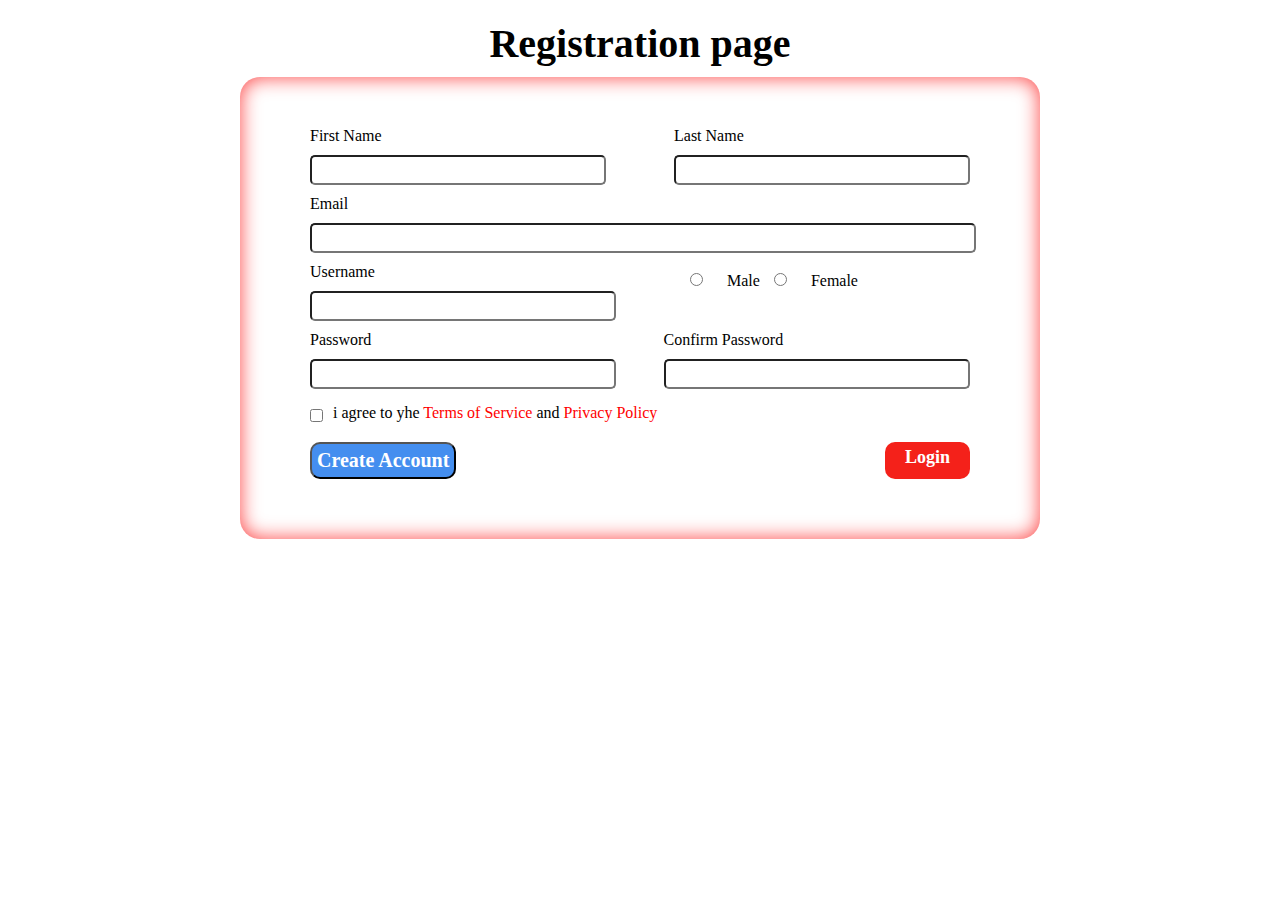
<file: Task 1/index.html>
<!DOCTYPE html>
<html lang="en">
<head>
    <meta charset="UTF-8">
    <meta http-equiv="X-UA-Compatible" content="IE=edge">
    <meta name="viewport" content="width=device-width, initial-scale=1.0">
    <link rel="stylesheet" href="./css/style.css">
    <title>TASK 1</title>
</head>
<body>
   <div class="section">
    <h1>Registration page</h1>
    <form class="registration_Page_Form">
        <div class="name_Sections">
            <div class="name_Section">
                <label for="name">First Name</label>
                <input type="text">
            </div>
            <div class="name_Section">
                <label for="lastname">Last Name</label>
                <input type="text">
            </div>
            <div class="name_Section">
                <label for="email">Email</label>
                <input type="text">
            </div>
        </div>
        <div class="username_Sections">
            <div class="username_Section">
                <label for="username">Username</label>
                <input type="text">
            </div>
            <div class="gender_Section">
                <input type="radio" name="gender">
                <label for="mail">Male</label>
                <input type="radio" name="gender">
                <label for="famel">Female</label>
            </div>
            <div class="password_Sections">
                <div class="password_Section">
                    <label for="password">Password</label>
                    <input type="text">
                </div>
                <div class="confirm_Section">
                    <label for="password">Confirm Password</label>
                    <input type="text">
                </div>
            </div>
            <div class="private_Section">
                    <div class="private_Message_Section">
                        <input type="checkbox" />
                        <p>i agree to yhe <span>Terms of Service</span> and <span>Privacy Policy</span> </p>
                    </div>
                    <div class="btn_Section">
                        <button>Create Account</button>
                        <a href="./login.html">Login</a></
                    </div>
                </div>
        </div>
    </form>
   </div>
</body>
</html>
</file>
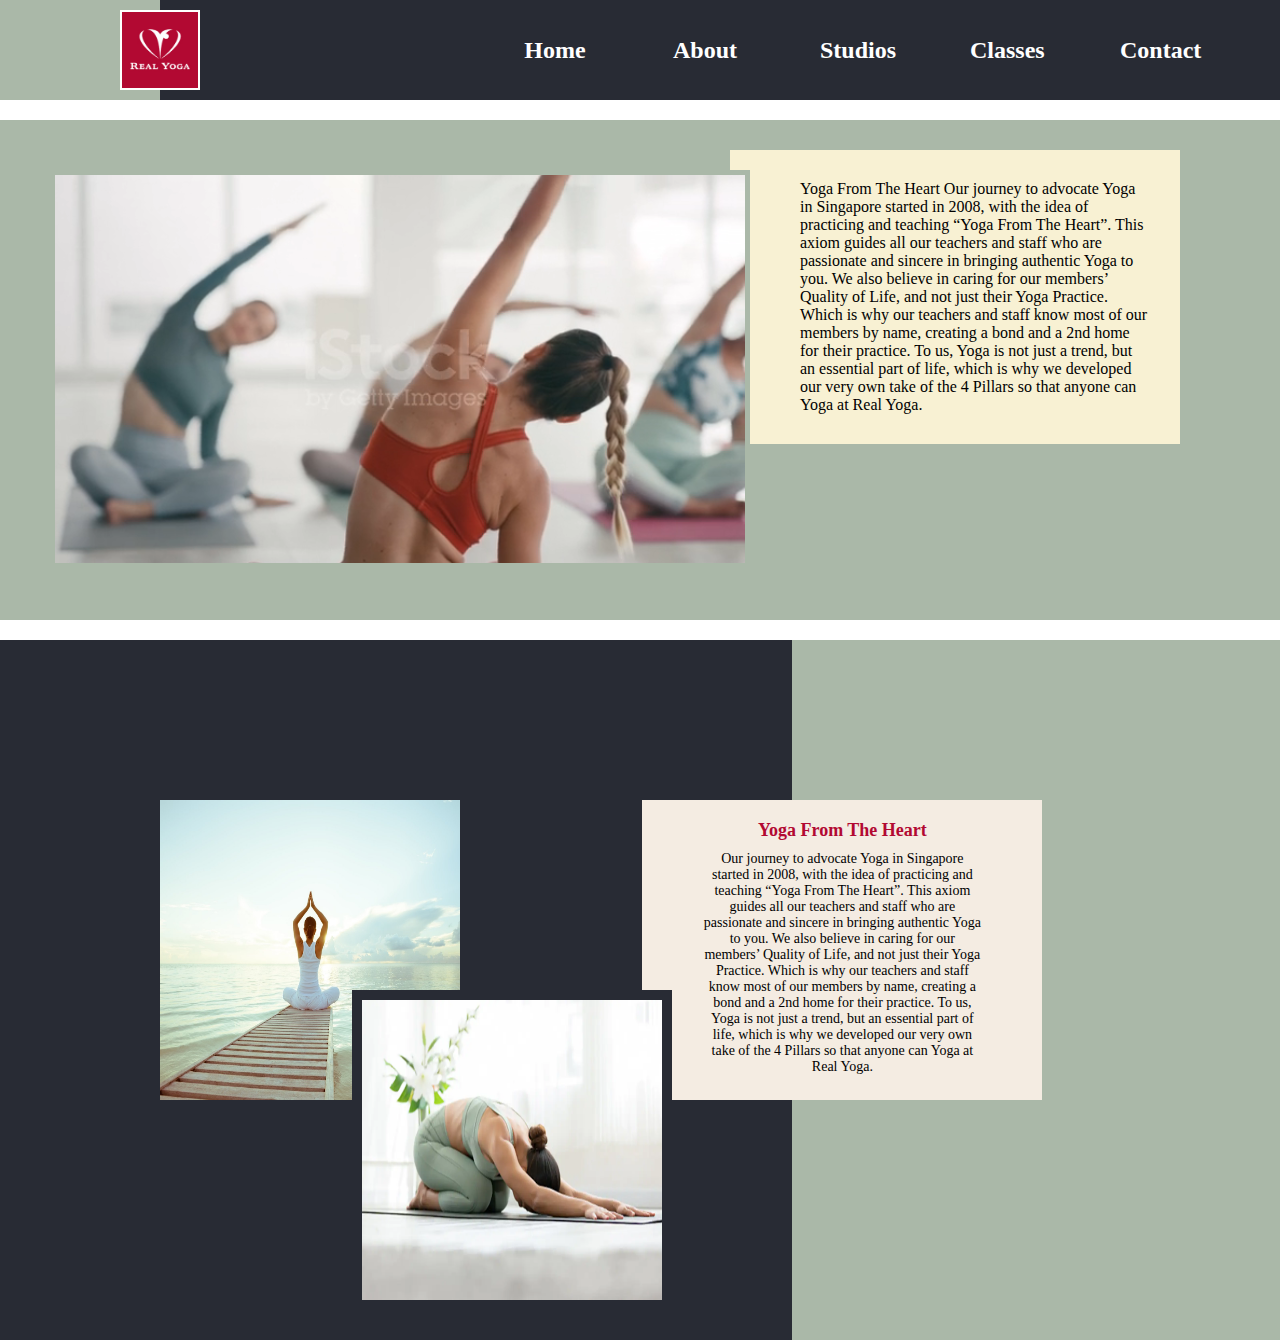
<file: Task 2/index.html>
<!DOCTYPE html>
<html lang="en">

<head>
    <meta charset="UTF-8">
    <meta http-equiv="X-UA-Compatible" content="IE=edge">
    <meta name="viewport" content="width=device-width, initial-scale=1.0">
    <title>Real Yoga</title>
    <link rel="stylesheet" href="./css/style.css">

</head>

<body>
    <header>
        <nav>
            <div class="logo_section">
                <img src="./images/logo.jpg" alt="logo" id="logo">
            </div>
            <div class="navbar_section">
                <ul>
                    <li><a href="">Home</a></li>
                    <li><a href="">About</a></li>
                    <li><a href="">Studios</a></li>
                    <li><a href="">Classes</a></li>
                    <li><a href="">Contact</a></li>
                </ul>
                <img src="./images/hamburger-menu-icon.webp" alt="icon" class="icon">
            </nav>
    </header>
        <main>
            <section class="video_section">
                <div class="video_div">
                    <video autoplay muted loop id="myVideo">
                        <source src="./video/istockphoto-1410441629-640_adpp_is.mp4" type="video/mp4">
                    </video>
                </div>
                <div class="yoga_phrase">
                    <h2>"It's not about being good at something. It's about being good to yourself."</h2>
                </div>
                <section class="info_section">
                    <p> Yoga From The Heart
                        Our journey to advocate Yoga in Singapore started in 2008, with the idea of practicing and
                        teaching “Yoga From The Heart”. This axiom guides all our teachers and staff who are passionate
                        and sincere in bringing authentic Yoga to you. We also believe in caring for our members’
                        Quality of Life, and not just their Yoga Practice. Which is why our teachers and staff know most
                        of our members by name, creating a bond and a 2nd home for their practice.

                        To us, Yoga is not just a trend, but an essential part of life, which is why we developed our
                        very own take of the 4 Pillars so that anyone can Yoga at Real Yoga.</p>
                </section>
            </section>
            <section class="photo_section">
                <div class="images">
                    <img src="./images/Yoga+Studio+Adelaide.jpg" alt="">
                    <img src="./images/yoga_a.webp" alt="">
                </div>
                <aside>
                    <div class="text_content">
                        <h1> Yoga From The Heart</h1>
                        <h3>
                            Our journey to advocate Yoga in Singapore started in 2008, with the idea of practicing and
                            teaching “Yoga From The Heart”. This axiom guides all our teachers and staff who are
                            passionate and sincere in bringing authentic Yoga to you. We also believe in caring for our
                            members’ Quality of Life, and not just their Yoga Practice. Which is why our teachers and
                            staff know most of our members by name, creating a bond and a 2nd home for their practice.

                            To us, Yoga is not just a trend, but an essential part of life, which is why we developed
                            our very own take of the 4 Pillars so that anyone can Yoga at Real Yoga.</h3>
                    </div>
                </aside>
            </section>

        </main>
        </div>


</body>

</html>
</file>
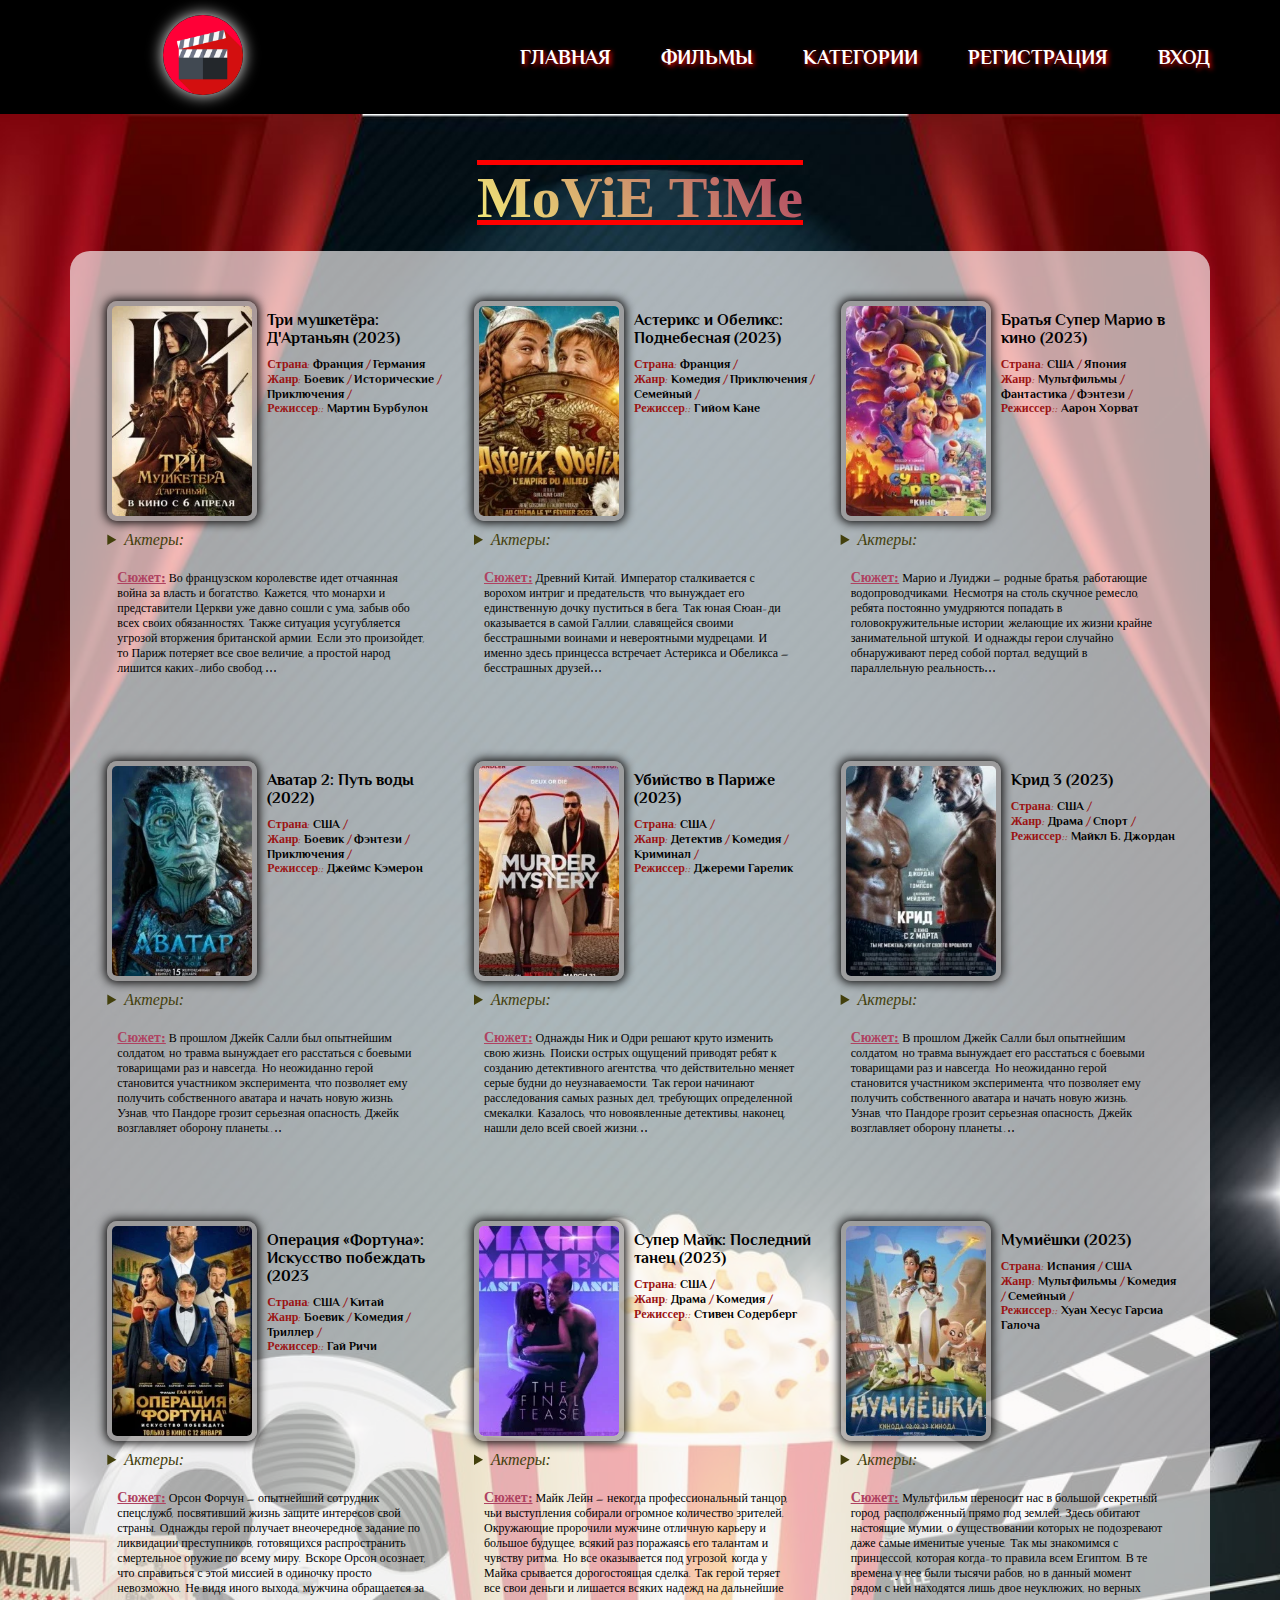
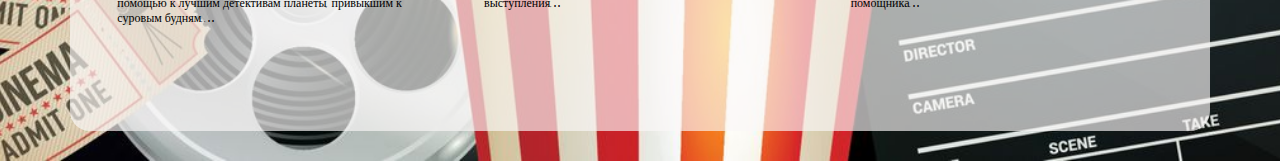
<file: Task 3/index.html>
<!DOCTYPE html>
<html lang="en">

<head>
    <meta charset="UTF-8">
    <meta http-equiv="X-UA-Compatible" content="IE=edge">
    <meta name="viewport" content="width=device-width, initial-scale=1.0">
    <title>MoViE</title>

    <link
        href="https://fonts.googleapis.com/css2?family=Dancing+Script:wght@400;500;600;700&family=Montserrat:wght@300;500;600;700;800&family=Philosopher:ital,wght@0,400;0,700;1,400;1,700&display=swap"
        rel="stylesheet">
    <link
        href="https://fonts.googleapis.com/css2?family=Dancing+Script:wght@400;500;600;700&family=Montserrat:wght@300;500;600;700;800&family=Philosopher:ital,wght@0,400;0,700;1,400;1,700&display=swap"
        rel="stylesheet">
    <link rel="stylesheet" href="./css/Style.css">
</head>

<body>
    <header>
        <nav>
            <div class="logo_section">
                <img src="./images/clapperboard.png" alt="logo" id="logo">
            </div>
            <div class="navbar_section">
                <ul class="nav_link">
                    <li><a href="#">Главная</a></li>
                    <li><a href="#">Фильмы</a></li>
                    <li><a href="#">Категории</a></li>
                    <li><a href="#">Регистрация</a></li>
                    <li><a href="#">Вход</a></li>
                </ul>
            </div>
            <div class="menu_item">
                <h2>меню</h2>
            </div>
        </nav>
    </header>
    <main>
        <div class="movie_time">
            <h1 class="movie_header">MoViE TiMe</h1>
        </div>
        <section>
            <div class="main_container">
                <div class="single_info">
                    <div class="movie_poster">
                        <figure>
                            <img class="movie_img" src="./images/3_M.webp" alt="posret">
                            <figcaption>
                                <h3>Три мушкетёра: Д'Артаньян (2023)</h3>
                                <p>Страна:
                                    <a href="#">Франция</a> /
                                    <a href="#">Германия</a>
                                </p>
                                <p>Жанр:
                                    <a href="#">Боевик</a> /
                                    <a href="#">Исторические</a> /
                                    <a href="#">Приключения</a> /
                                </p>
                                <p>Режиссер::
                                    <a href="#">Мартин Бурбулон</a>
                                </p>
                            </figcaption>
                        </figure>
                    </div>
                    <div class="shortstory">
                        <div class="shortstori_actors">
                            <details>
                                <summary>Актеры:</summary>
                                <p>
                                    <a href="#">Франсуа Сивиль,</a>
                                    <a href="#">Венсан Кассель,</a>
                                    <a href="#">Ромен Дюрис,</a>
                                    <a href="#">Пио Мармай,</a>
                                    <a href="#">Ева Грин,</a>
                                    <a href="#">Луи Гаррель,</a>
                                    <a href="#">Вики Крипс,</a>
                                    <a href="#">Лина Кудри,</a>
                                    <a href="#">Джейкоб Форчун-Ллойд,</a>
                                </p>
                            </details>
                        </div>
                        <div class="shortstory_info">
                            <p><span>Сюжет։</span> Во французском королевстве идет отчаянная война за власть и
                                богатство. Кажется, что монархи и представители Церкви уже давно сошли с ума, забыв обо
                                всех своих обязанностях. Также ситуация усугубляется угрозой вторжения британской армии.
                                Если это произойдет, то Париж потеряет все свое величие, а простой народ лишится
                                каких-либо свобод.․․․</p>
                        </div>
                    </div>
                </div>
                <div class="single_info">
                    <div class="movie_poster">
                        <figure>
                            <img class="movie_img" src="./images/A_O.webp" alt="posret">
                            <figcaption>
                                <h3>Астерикс и Обеликс: Поднебесная (2023)</h3>
                                <p>Страна:
                                    <a href="#">Франция</a> /
                                </p>
                                <p>Жанр:
                                    <a href="#">Комедия </a> /
                                    <a href="#">Приключения</a> /
                                    <a href="#">Семейный</a> /
                                </p>
                                <p>Режиссер::
                                    <a href="#">Гийом Кане</a>
                                </p>
                            </figcaption>
                        </figure>
                    </div>
                    <div class="shortstory">
                        <div class="shortstori_actors">
                            <details>
                                <summary>Актеры:</summary>
                                <p>
                                    <a href="#">Жиль Леллуш,</a>
                                    <a href="#">Венсан Кассель,</a>
                                    <a href="#">Джонатан Коэн,</a>
                                    <a href="#">Марион Котийяр,</a>
                                    <a href="#">Златан Ибрагимович,</a>
                                    <a href="#">Хосе Гарсия,</a>
                                    <a href="#">Рамзи Бедиа,</a>
                                </p>
                            </details>
                        </div>
                        <div class="shortstory_info">
                            <p><span>Сюжет։</span> Древний Китай. Император сталкивается с ворохом интриг и
                                предательств, что вынуждает его единственную дочку пуститься в бега. Так юная Сюан-ди
                                оказывается в самой Галлии, славящейся своими бесстрашными воинами и невероятными
                                мудрецами. И именно здесь принцесса встречает Астерикса и Обеликса – бесстрашных
                                друзей․․․</p>
                        </div>

                    </div>
                </div>
                <div class="single_info">
                    <div class="movie_poster">
                        <figure>
                            <img class="movie_img" src="./images/Mario.webp" alt="posret">
                            <figcaption>
                                <h3>Братья Супер Марио в кино (2023)</h3>
                                <p>Страна:
                                    <a href="#">США</a> /
                                    <a href="#">Япония</a>
                                </p>
                                <p>Жанр:
                                    <a href="#">Мультфильмы</a> /
                                    <a href="#">Фантастика</a> /
                                    <a href="#">Фэнтези</a> /
                                </p>
                                <p>Режиссер::
                                    <a href="#">Аарон Хорват</a>
                                </p>
                            </figcaption>
                        </figure>
                    </div>
                    <div class="shortstory">
                        <div class="shortstori_actors">
                            <details>
                                <summary>Актеры:</summary>
                                <p>
                                    <a href="#">Крис Пратт,</a>
                                    <a href="#">Чарли Дэй,</a>
                                    <a href="#">Аня Тейлор-Джой,</a>
                                    <a href="#">Джек Блэк,</a>
                                    <a href="#">Кигэн-Майкл Ки,</a>
                                    <a href="#">Сет Роген,</a>
                                    <a href="#">Фред Армисен,</a>
                                    <a href="#">Себастьян Манискалко,</a>
                                    <a href="#">Кевин Майкл Ричардсон,</a>
                                </p>
                            </details>
                        </div>
                        <div class="shortstory_info">
                            <p><span>Сюжет։</span> Марио и Луиджи – родные братья, работающие водопроводчиками. Несмотря
                                на столь скучное ремесло, ребята постоянно умудряются попадать в головокружительные
                                истории, желающие их жизни крайне занимательной штукой. И однажды герои случайно
                                обнаруживают перед собой портал, ведущий в параллельную реальность․․․</p>
                        </div>
                    </div>
                </div>
                <div class="single_info">
                    <div class="movie_poster">
                        <figure>
                            <img class="movie_img" class="movie_img" src="./images/Avatar1.webp" alt="posret">
                            <figcaption>
                                <h3>Аватар 2: Путь воды (2022)</h3>
                                <p>Страна:
                                    <a href="#">США</a> /
                                </p>
                                <p>Жанр:
                                    <a href="#">Боевик</a> /
                                    <a href="#">Фэнтези</a> /
                                    <a href="#">Приключения</a> /
                                </p>
                                <p>Режиссер::
                                    <a href="#">Джеймс Кэмерон</a>
                                </p>
                            </figcaption>
                        </figure>
                    </div>
                    <div class="shortstory">
                        <div class="shortstori_actors">
                            <details>
                                <summary>Актеры:</summary>
                                <p>
                                    <a href="#">Сэм Уортингтон,</a>
                                    <a href="#">Зои Салдана,</a>
                                    <a href="#">Сигурни Уивер,</a>
                                    <a href="#">Стивен Лэнг,</a>
                                    <a href="#">Кейт Уинслет,</a>
                                    <a href="#">Клифф Кёртис,</a>
                                    <a href="#">Джоэль Мур,</a>
                                    <a href="#">Си Си Эйч Паундер,</a>
                                    <a href="#">Иди Фалько,</a>
                                </p>
                            </details>
                        </div>
                        <div class="shortstory_info">
                            <p><span>Сюжет։</span> В прошлом Джейк Салли был опытнейшим солдатом, но травма вынуждает
                                его расстаться с боевыми товарищами раз и навсегда. Но неожиданно герой становится
                                участником эксперимента, что позволяет ему получить собственного аватара и начать новую
                                жизнь. Узнав, что Пандоре грозит серьезная опасность, Джейк возглавляет оборону
                                планеты..․․</p>
                        </div>
                    </div>
                </div>
                <div class="single_info">
                    <div class="movie_poster">
                        <figure>
                            <img class="movie_img" class="movie_img" src="./images/M_M.webp" alt="posret">
                            <figcaption>
                                <h3>Убийство в Париже (2023)</h3>
                                <p>Страна:
                                    <a href="#">США</a> /
                                </p>
                                <p>Жанр:
                                    <a href="#">Детектив</a> /
                                    <a href="#">Комедия</a> /
                                    <a href="#">Криминал</a> /
                                </p>
                                <p>Режиссер::
                                    <a href="#">Джереми Гарелик</a>
                                </p>
                            </figcaption>
                        </figure>
                    </div>
                    <div class="shortstory">
                        <div class="shortstori_actors">
                            <details>
                                <summary>Актеры:</summary>
                                <p>
                                    <a href="#">Адам Сэндлер,</a>
                                    <a href="#">Дженнифер Энистон,</a>
                                    <a href="#">Марк Стронг,</a>
                                    <a href="#">Мелани Лоран,</a>
                                    <a href="#">Джоди Тёрнер-Смит,</a>
                                    <a href="#">Джон Кани,</a>
                                    <a href="#">Куху Верма,</a>
                                    <a href="#">Дэни Бун,</a>
                                    <a href="#">Адиль Ахтар,</a>
                                </p>
                            </details>
                        </div>
                        <div class="shortstory_info">
                            <p><span>Сюжет։</span> Однажды Ник и Одри решают круто изменить свою жизнь. Поиски острых
                                ощущений приводят ребят к созданию детективного агентства, что действительно меняет
                                серые будни до неузнаваемости. Так герои начинают расследования самых разных дел,
                                требующих определенной смекалки. Казалось, что новоявленные детективы, наконец, нашли
                                дело всей своей жизни.․․</p>
                        </div>
                    </div>
                </div>
                <div class="single_info">
                    <div class="movie_poster">
                        <figure>
                            <img class="movie_img" src="./images/Krid.webp" alt="posret">
                            <figcaption>
                                <h3>Крид 3 (2023)</h3>
                                <p>Страна:
                                    <a href="#">США</a> /
                                </p>
                                <p>Жанр:
                                    <a href="#">Драма</a> /
                                    <a href="#">Спорт</a> /
                                </p>
                                <p>Режиссер::
                                    <a href="#">Майкл Б. Джордан</a>
                                </p>
                            </figcaption>
                        </figure>
                    </div>
                    <div class="shortstory">
                        <div class="shortstory_info">
                        </div>
                        <div class="shortstori_actors">
                            <details>
                                <summary>Актеры:</summary>
                                <p>
                                    <a href="#">Майкл Б. Джордан,</a>
                                    <a href="#">Тесса Томпсон,</a>
                                    <a href="#">Джонатан Мэйджерс,</a>
                                    <a href="#">Вуд Харрис,</a>
                                    <a href="#">Филисия Рашад,</a>
                                    <a href="#">Mila Davis-Kent,</a>
                                    <a href="#">Jose Benavidezс,</a>
                                    <a href="#">Селенис Лейва,</a>
                                    <a href="#">Флориан Мунтяну,</a>
                                </p>
                            </details>
                        </div>
                        <div class="shortstory_info">
                            <p><span>Сюжет։</span> В прошлом Джейк Салли был опытнейшим солдатом, но травма вынуждает
                                его расстаться с боевыми товарищами раз и навсегда. Но неожиданно герой становится
                                участником эксперимента, что позволяет ему получить собственного аватара и начать новую
                                жизнь. Узнав, что Пандоре грозит серьезная опасность, Джейк возглавляет оборону
                                планеты..․․</p>
                        </div>
                    </div>
                </div>
                <div class="single_info">
                    <div class="movie_poster">
                        <figure>
                            <img class="movie_img" src="./images/O_F.webp" alt="posret">
                            <figcaption>
                                <h3>Операция «Фортуна»: Искусство побеждать (2023</h3>
                                <p>Страна:
                                    <a href="#">США</a> /
                                    <a href="#">Китай</a>
                                </p>
                                <p>Жанр:
                                    <a href="#">Боевик</a> /
                                    <a href="#">Комедия</a> /
                                    <a href="#">Триллер</a> /
                                </p>
                                <p>Режиссер::
                                    <a href="#">Гай Ричи</a>
                                </p>
                            </figcaption>
                        </figure>
                    </div>
                    <div class="shortstory">
                        <div class="shortstory_info">
                        </div>
                        <div class="shortstori_actors">
                            <details>
                                <summary>Актеры:</summary>
                                <p>
                                    <a href="#">Джейсон Стэйтем,</a>
                                    <a href="#">Обри Плаза,</a>
                                    <a href="#">Джош Хартнетт,</a>
                                    <a href="#">Кэри Элвес,</a>
                                    <a href="#">Багзи Мэлоун,</a>
                                    <a href="#">Хью Грант,</a>
                                    <a href="#">Эдди Марсан,</a>
                                    <a href="#">Питер Фердинандо,</a>
                                    <a href="#">Лурдес Фаберес,</a>
                                </p>
                            </details>
                        </div>
                        <div class="shortstory_info">
                            <p><span>Сюжет։</span> Орсон Форчун – опытнейший сотрудник спецслужб, посвятивший жизнь
                                защите интересов свой страны. Однажды герой получает внеочередное задание по ликвидации
                                преступников, готовящихся распространить смертельное оружие по всему миру. Вскоре Орсон
                                осознает, что справиться с этой миссией в одиночку просто невозможно. Не видя иного
                                выхода, мужчина обращается за помощью к лучшим детективам планеты, привыкшим к суровым
                                будням..․․</p>
                        </div>
                    </div>
                </div>
                <div class="single_info">
                    <div class="movie_poster">
                        <figure>
                            <img class="movie_img" src="./images/L_D.webp" alt="posret">
                            <figcaption>
                                <h3>Супер Майк: Последний танец (2023)</h3>
                                <p>Страна:
                                    <a href="#">США</a> /
                                </p>
                                <p>Жанр:
                                    <a href="#">Драма</a> /
                                    <a href="#">Комедия</a> /
                                </p>
                                <p>Режиссер::
                                    <a href="#">Стивен Содерберг</a>
                                </p>
                            </figcaption>
                        </figure>
                    </div>
                    <div class="shortstory">
                        <div class="shortstori_actors">
                            <details>
                                <summary>Актеры:</summary>
                                <p>
                                    <a href="#">Ченнинг Татум</a>
                                    <a href="#">Сальма Хайек</a>
                                    <a href="#">Вики Пеппердин</a>
                                    <a href="#">Алан Кокс</a>
                                    <a href="#">Кейтлин Джерард</a>
                                    <a href="#">Кристофер Бенкомо</a>
                                </p>

                            </details>
                        </div>
                        <div class="shortstory_info">
                            <p><span>Сюжет։</span> Майк Лейн – некогда профессиональный танцор, чьи выступления собирали
                                огромное количество зрителей. Окружающие пророчили мужчине отличную карьеру и большое
                                будущее, всякий раз поражаясь его талантам и чувству ритма. Но все оказывается под
                                угрозой, когда у Майка срывается дорогостоящая сделка. Так герой теряет все свои деньги
                                и лишается всяких надежд на дальнейшие выступления.․․</p>
                        </div>
                    </div>
                </div>
                <div class="single_info">
                    <div class="movie_poster">
                        <figure>
                            <img class="movie_img" src="./images/MUM.webp" alt="posret">
                            <figcaption>
                                <h3>Мумиёшки (2023)</h3>
                                <p>Страна:
                                    <a href="#">Испания</a> /
                                    <a href="#">США</a>
                                </p>
                                <p>Жанр:
                                    <a href="#">Мультфильмы</a> /
                                    <a href="#">Комедия</a> /
                                    <a href="#">Семейный</a> /
                                </p>
                                <p>Режиссер::
                                    <a href="#">Хуан Хесус Гарсиа Галоча</a>
                                </p>
                            </figcaption>
                        </figure>
                    </div>
                    <div class="shortstory">
                        <div class="shortstori_actors">
                            <details>
                                <summary>Актеры:</summary>
                                <p>
                                    <a href="#">Ана Эстер Алборг,</a>
                                    <a href="#">Розер Альдабо Арнау,</a>
                                    <a href="#">Оскар Барберан,</a>
                                    <a href="#">Франческ Бельдай,</a>
                                    <a href="#">Пилар Эстерас Казанова,</a>
                                    <a href="#">Алеикс Эстаделла,</a>
                                    <a href="#">Хосе Луис Медиавилья,</a>
                                    <a href="#">Хоан Карлес Густемс,</a>
                                </p>
                            </details>
                        </div>
                        <div class="shortstory_info">
                            <p><span>Сюжет։</span> Мультфильм переносит нас в большой секретный город, расположенный
                                прямо под землей. Здесь обитают настоящие мумии, о существовании которых не подозревают
                                даже самые именитые ученые. Так мы знакомимся с принцессой, которая когда-то правила
                                всем Египтом. В те времена у нее были тысячи рабов, но в данный момент рядом с ней
                                находятся лишь двое неуклюжих, но верных помощника.․․</p>
                        </div>
                    </div>
                </div>

            </div>
        </section>

    </main>
</body>

</html>
</file>
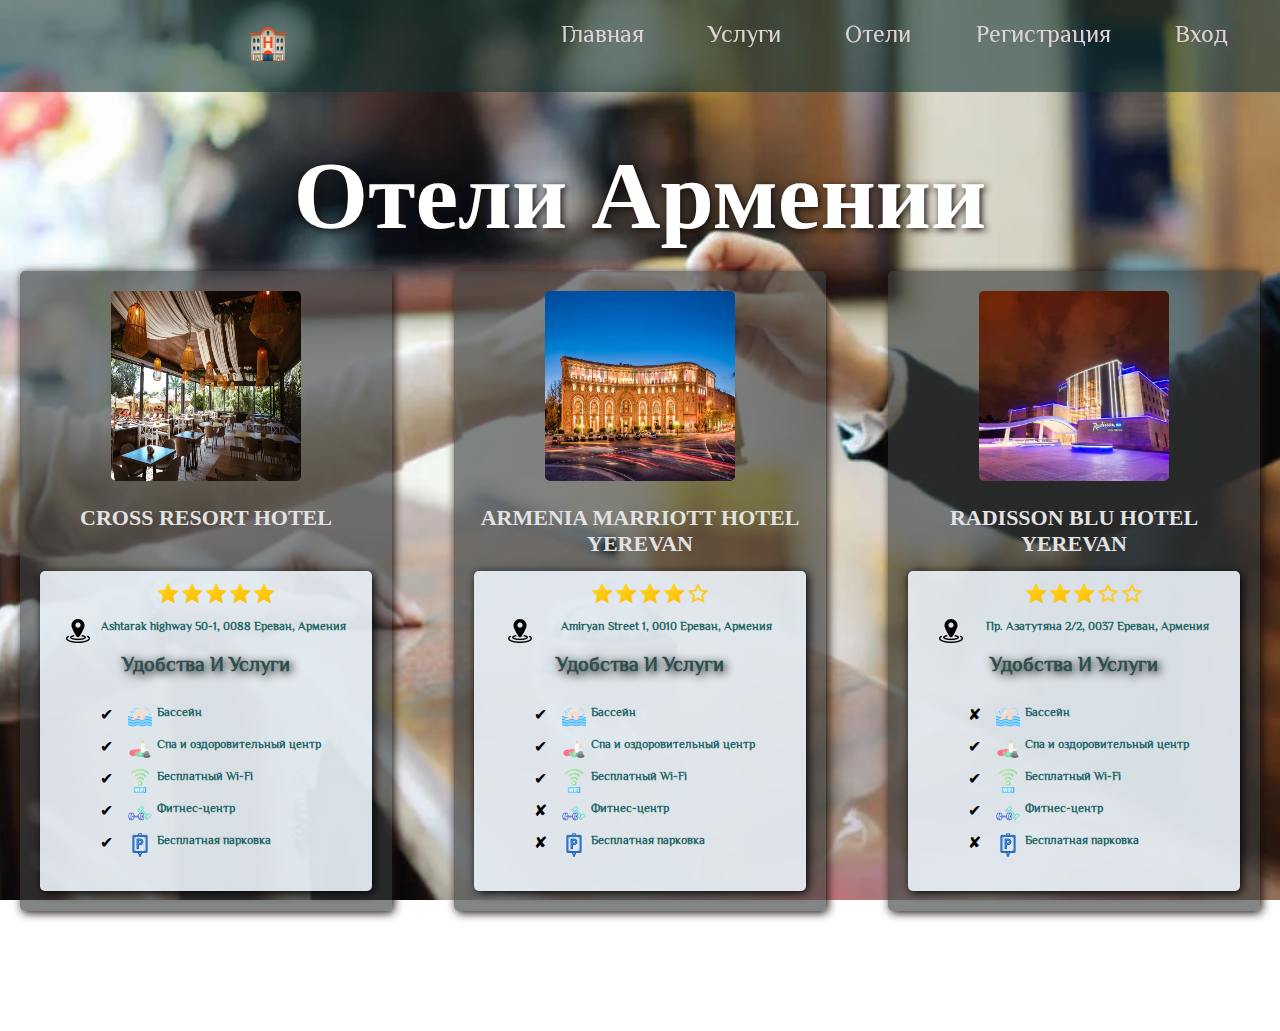
<file: Task 4/index.html>
<!DOCTYPE html>
<html lang="en">

<head>
    <meta charset="UTF-8">
    <meta http-equiv="X-UA-Compatible" content="IE=edge">
    <meta name="viewport" content="width=device-width, initial-scale=1.0">
    <title>Отели Армении</title>
    <link rel="stylesheet" href="./css/style.css">
</head>

<body>
    <header>
        <nav>
            <div class="logo_section">
                <img src="./images/icons8-отель-48.png" alt="logo" id="logotyp">
            </div>
            <div class="navbar_section">
                <ul class="nav_link">
                    <li><a href="#">Главная</a></li>
                    <li><a href="#">Услуги</a></li>
                    <li><a href="#">Отели</a></li>
                    <li><a href="#">Регистрация</a></li>
                    <li><a href="#">Вход</a></li>
                </ul>
            </div>
            <div class="menu_item">
                <h2>меню</h2>
            </div>
        </nav>
    </header>
    <main>
        <section>
            <div class="container">
                <div class="title_of_content">
                    <h1>Отели Армении</h1>
                </div>
                <div class="hotels_container">
                    <div class="hotels_item">
                        <div class="hotel_img">
                            <img src="./images/C_H_!.jpg" alt="hotel">
                            <img src="./images/C_h.jpg" alt="hotel">
                            <h2 class="title">Cross Resort Hotel</h3>
                        </div>
                        <div class="hotel_content">
                            <div class="hotel_info">
                                <ul>
                                    <li>
                                        <img src="./images/star.png" alt="">
                                    </li>
                                    <li>
                                        <img src="./images/star.png" alt="">
                                    </li>
                                    <li>
                                        <img src="./images/star.png" alt="">
                                    </li>
                                    <li>
                                        <img src="./images/star.png" alt="">
                                    </li>
                                    <li>
                                        <img src="./images/star.png" alt="">
                                    </li>

                                </ul>
                            </div>
                            <div class="location">
                                <img src="./images/location.png" alt="location">
                                <p>Ashtarak highway 50-1, 0088 Ереван, Армения</hp>
                            </div>
                            <div class="info">
                                <div class="info_title">
                                    <h3>удобства и услуги</h3>
                                </div>
                                <div class="services">
                                    <ul>
                                        <li>
                                            <img src="./images/humanpictos.png" alt="pool">
                                            <p>Бассейн</p>
                                        </li>
                                        <li>
                                            <img src="./images/spa-and-relax.png" alt="spa">
                                            <p>Спа и оздоровительный центр</p>
                                        </li>
                                        <li>
                                            <img src="./images/free-wifi.png" alt="wifi">
                                            <p>Бесплатный Wi-Fi</p>
                                        </li>
                                        <li>
                                            <img src="./images/icons8-жим-с-гантелями-24.png" alt="pool">
                                            <p>Фитнес-центр</p>
                                        </li>
                                        <li>
                                            <img src="./images/icons8-стоянка-24.png" alt="pool">
                                            <p>Бесплатная парковка</p>
                                    </ul>
                                </div>

                            </div>

                        </div>
                    </div>
                    <div class="hotels_item">
                        <div class="hotel_img">
                            <img src="./images/Mariott.jpg" alt="hotel">
                            <img src="./images/Mariot_1.jpg" alt="hotel">
                            <h2 class="title">Armenia Marriott Hotel Yerevan</h3>
                        </div>
                        <div class="hotel_content">
                            <div class="hotel_info">
                                <ul>
                                    <li>
                                        <img src="./images/star.png" alt="">
                                    </li>
                                    <li>
                                        <img src="./images/star.png" alt="">
                                    </li>
                                    <li>
                                        <img src="./images/star.png" alt="">
                                    </li>
                                    <li>
                                        <img src="./images/star.png" alt="">
                                    </li>
                                    <li>
                                        <img src="./images/star_1.png" alt="">
                                    </li>

                                </ul>
                            </div>
                            <div class="location">
                                <img src="./images/location.png" alt="location">
                                <p> Amiryan Street 1, 0010 Ереван, Армения </hp>
                            </div>
                            <div class="info">
                                <div class="info_title">
                                    <h3>удобства и услуги</h3>
                                </div>
                                <div class="services">
                                    <ul>
                                        <li>
                                            <img src="./images/humanpictos.png" alt="pool">
                                            <p>Бассейн</p>
                                        </li>
                                        <li>
                                            <img src="./images/spa-and-relax.png" alt="spa">
                                            <p>Спа и оздоровительный центр</p>
                                        </li>
                                        <li>
                                            <img src="./images/free-wifi.png" alt="wifi">
                                            <p>Бесплатный Wi-Fi</p>
                                        </li>
                                        <li class="cross">
                                            <img src="./images/icons8-жим-с-гантелями-24.png" alt="pool">
                                            <p>Фитнес-центр</p>
                                        </li>
                                        <li class="cross">
                                            <img src="./images/icons8-стоянка-24.png" alt="pool">
                                            <p>Бесплатная парковка</p>
                                        </li>
                                    </ul>
                                </div>
                                <div class="informatoin_content">
                                    <p></p>
                                </div>
                            </div>

                        </div>
                    </div>
                    <div class="hotels_item">
                        <div class="hotel_img">
                            <img src="./images/R_B.webp" alt="hotel">
                            <img src="./images/R_B_1.jpg" alt="hotel">
                            <h2 class="title">Radisson BLU Hotel Yerevan</h3>
                        </div>
                        <div class="hotel_content">
                            <div class="hotel_info">
                                <ul>
                                    <li>
                                        <img src="./images/star.png" alt="">
                                    </li>
                                    <li>
                                        <img src="./images/star.png" alt="">
                                    </li>
                                    <li>
                                        <img src="./images/star.png" alt="">
                                    </li>
                                    <li>
                                        <img src="./images/star_1.png" alt="">
                                    </li>
                                    <li>
                                        <img src="./images/star_1.png" alt="">
                                    </li>

                                </ul>
                            </div>
                            <div class="location">
                                <img src="./images/location.png" alt="location">
                                <p>Пр. Азатутяна 2/2, 0037 Ереван, Армения </hp>
                            </div>
                            <div class="info">
                                <div class="info_title">
                                    <h3>удобства и услуги</h3>
                                </div>
                                <div class="services">
                                    <ul>
                                        <li class="cross">
                                            <img src="./images/humanpictos.png" alt="pool">
                                            <p>Бассейн</p>
                                        </li>
                                        <li>
                                            <img src="./images/spa-and-relax.png" alt="spa">
                                            <p>Спа и оздоровительный центр</p>
                                        </li>
                                        <li>
                                            <img src="./images/free-wifi.png" alt="wifi">
                                            <p>Бесплатный Wi-Fi</p>
                                        </li>
                                        <li>
                                            <img src="./images/icons8-жим-с-гантелями-24.png" alt="pool">
                                            <p>Фитнес-центр</p>
                                        </li>
                                        <li class="cross">
                                            <img src="./images/icons8-стоянка-24.png" alt="pool">
                                            <p>Бесплатная парковка</p>
                                    </ul>
                                </div>
                                <div class="informatoin_content">
                                    <p></p>
                                </div>
                            </div>

                        </div>
                    </div>
                </div>
            </div>
        </section>
    </main>

</body>

</html>
</file>
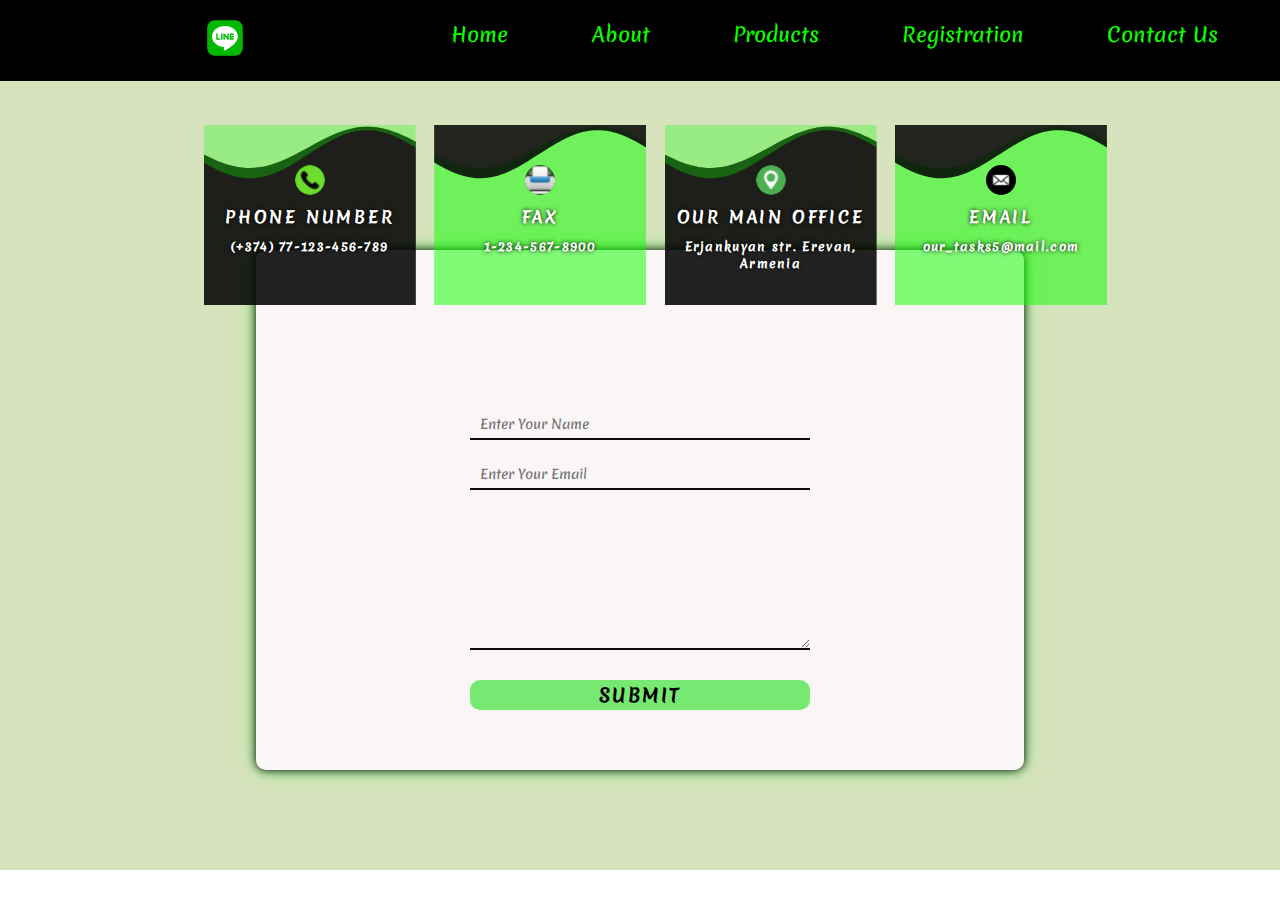
<file: Task 5/index.html>
<!DOCTYPE html>
<html lang="en">

<head>
    <meta charset="UTF-8">
    <meta http-equiv="X-UA-Compatible" content="IE=edge">
    <meta name="viewport" content="width=device-width, initial-scale=1.0">
    <title>Task 5</title>
    <link rel="stylesheet" href="./css/style.css">
</head>

<body>
    <header>
        <nav>
            <div class="logo_section">
                <img src="./images/line-logo-8798.svg" alt="logo" id="logotyp">
            </div>
            <div class="navbar_section">
                <ul class="nav_link">
                    <li><a href="#">Home</a></li>
                    <li><a href="#">About</a></li>
                    <li><a href="#">Products</a></li>
                    <li><a href="#">Registration</a></li>
                    <li><a href="#">Contact Us</a></li>
                </ul>
            </div>
            <div class="menu_item">
                <h2>меню</h2>
            </div>
        </nav>
    </header>
    <main>
        <section>
            <div class="container">
                <div class="contact_us">
                    <form action="">
                        <div class="contact_items">
                            <input type="text" id="name" name="name" placeholder="Enter Your Name" required>
                            <input type="email" id="email" name="email" placeholder="Enter Your Email" recured>
                            <textarea name="text" id="content_text" cols="30" rows="10"></textarea>
                            <input type="submit" id="submit" value="SUBMIT">
                        </div>
                    </form>
                </div>
                <div class="container_data">
                    <div class="phone_data"></div>
                    <div class="fax_data"></div>
                    <div class="location_data"></div>
                    <div class="email_data"></div>
                </div>
                <div class="container_data waves">
                    <div class="phone_data"></div>
                    <div class="fax_data"></div>
                    <div class="location_data"></div>
                    <div class="email_data"></div>
                </div>
                <div class="container_data detals">
                    <div class="phone_data">
                        <img src="./images/free-icon-phone-call-5585856.png" alt="">
                        <h4>PHONE NUMBER</h4>
                        <h4></h4>
                        <h6>(+374) 77-123-456-789</h6>
                    </div>
                    <div class="fax_data">
                        <img src="./images/hardware.png" alt="">
                        <h4>FAX</h4>
                        <h4></h4>
                        <h6>1-234-567-8900</h6>
                    </div>
                    <div class="location_data">
                        <img src="./images/location.png" alt="">
                        <h4>OUR MAIN OFFICE</h4>
                        <h4></h4>
                        <h6>Erjankuyan str. Erevan, Armenia</h6>
                    </div>
                    <div class="email_data">
                        <img src="./images/mail-5712.png" alt="">
                        <h4>EMAIL</h4>
                        <h4></h4>
                        <h6>our_tasks5@mail.com</h6>
                    </div>
                </div>
            </div>
            </div>
        </section>
    </main>
</body>

</html>
</file>
<file: Task 1/css/style.css>
* {
    margin: 0px;
    padding: 0px;
    box-sizing: border-box;
    font-family: 'Lobster Two', cursive;
}

h1 {

    font-size: 60px;
    letter-spacing: 4px;
}

a {
    color: #b7a347;
    font-size: 18px;
    font-weight: 700;
    cursor: pointer;
}

p{
    margin-top: 5px;
}

span{
    color: red;
    cursor: pointer;
}
.login_Page_Form {
    width: 500px;
    margin: 40px auto;

}

form{
    padding: 50px;
    display: flex;
    flex-direction: column;
    box-shadow: 0px 0 20px 0 rgb(252, 64, 64) inset;
    border-radius: 20px;

}

input {
    outline: none;
    padding: 10px 40px;
    margin: 10px;
    font-size: 16px;
    font-weight: 600;
    letter-spacing: 2px;
    border-radius: 10px;

}

button {
    margin: 10px;
    padding: 5px;
    cursor: pointer;
    border-radius: 10px;
    color: white;
    font-size: 20px;
    font-weight: 700;
    color: rgb(254, 254, 254);
    background-color: #59B747;
    transition: .3s;
}

button:hover {
    color: #59B747;
    background-color: white;
    box-shadow: 0px 0 10px 0 #59B747 inset;
}

label{
    margin-left: 10px;
}
.container {
    max-width: 1300px;
    height: 100vh;
    margin: 0 auto;
    background-image: url(/image/a.jpg);
    background-size: cover;
    display: flex;
    justify-content: space-between;
    align-items: center;
}

.avatar {
    border-radius: 15%;
    width: 280px;
    height: 280px;
    box-shadow: 0px 5px 30px 0 rgb(238, 146, 146);
}

.img_container {
    width: 40%;
    padding: 10px;
    display: flex;
    justify-content: space-around;

}

.login_container {
    width: 56%;
    text-align: center;
}

.mail_field {
    background-image: url(/image/icons8-mail-24.png);
    background-position: 5px;
    background-repeat: no-repeat;
}

.password_field {
    background-image: url(/image/icons8-password-24.png);
    background-position: 5px;
    background-repeat: no-repeat;
}


/* registretion page styles */



.section{
    text-align: center;
    width: 100%;
    padding: 20px;
    margin:  auto;
    padding: 10px;
}
.section h1{
    display: inline-block;
    margin: 10px 0;
    letter-spacing: 0;
    font-size: 40px;
}

.registration_Page_Form {
    text-align: start;
    max-width: 800px;
    margin: auto;
}

.registration_Page_Form input{
    outline: none;
    padding: 5px 20px;
    margin: 10px;
    font-size: 14px;
    font-weight: 600;
    letter-spacing: 2px;
    border-radius: 5px;
}
.name_Sections{
    display: flex;
    justify-content: space-between;
    flex-wrap: wrap;
}
.name_Section{
    padding: 0 10px;
    width: 48%;
    display: flex;
    flex-direction: column;
}
.name_Sections :nth-child(3){
    display: flex;
    justify-content: space-between;
    width: 100%;
}
.name_Sections :nth-child(3) input{
    width: 98%;
}
.username_Sections{
    padding: 0 10px;
    display: flex;
    justify-content: space-between;
    flex-wrap: wrap;
}
.username_Section{
    width: 48%;
    display: flex;
    flex-direction: column;
}
.password_Sections{
    width: 700px;
    display: flex;
    justify-content: space-between;
}
.password_Section, .confirm_Section{
    width: 48%;
    display: flex;
    flex-direction: column;
}
.gender_Section{
    width: 300px;
}
.private_Section{
    width: 100%;
}
.private_Message_Section{
    display: flex;
}
.btn_Section{
    display: flex;
    justify-content: space-between;
}
.btn_Section :nth-child(1){
    cursor: pointer;
    color: white;
    background-color: rgb(68, 142, 239);
    transition: .5s;
}
.btn_Section :nth-child(1):hover{
    cursor: pointer;
    color: rgb(68, 142, 239);
    background-color: white;
    box-shadow: 0px 0 10px 0 rgb(68, 142, 239) inset;
}
.btn_Section :nth-child(2){
    padding: 5px 20px;
    margin: 10px;
    border-radius: 10px;
    cursor: pointer;
    color: white;
    background-color: rgb(244, 33, 26);
    transition: .5s;
}
.btn_Section :nth-child(2):hover{
    cursor: pointer;
    color: rgb(244, 33, 26);
    background-color: white;
    box-shadow: 0px 0 20px 0 rgb(244, 33, 26) inset;
}
.btn_Section :nth-child(2) {
    text-decoration: none;
}

/* Media queries */

@media screen and (max-width: 1024px) {
    .login_Page_Form {
        width: 400px;
    }

    .avatar {
        width: 220px;
        height: 220px;
    }
    .section{
        width: 650px;
    }
    .registration_Page_Form{
        width: 600px;
    }
    
}

@media screen and (max-width: 769px) {
    .container {
        height: 100%;
        padding: 20px 0;
        display: flex;
        justify-content: space-around;
        flex-direction: column;
        align-items: center;
        text-align: center;

    }

    .login_container {
        width: 80%;
    }

    .login_Page_Form {
        width: 300px;

    }

    .avatar {
        width: 180px;
        height: 180px;
    }

    h1 {
        font-size: 36px;
    }
    p{
        font-size: 14px;
    }
    .section{
        width: 420px;
    }
    .registration_Page_Form{
        width: 400px;
    }
    .name_Sections{
        flex-direction: column;
    }
    .name_Section{
        width: 320px;
    }
    .name_Section:nth-child(3) input{
        width: 280px;
    }
    .username_Section{
        width: 100%;
    }
    .username_Section input{
        width: 280px;
    }
    .password_Sections{
        flex-direction: column;
    }
    .password_Sections input{
        width: 280px;
    }
    
}


@media screen and (min-width: 320px) and (max-width: 480px) {

    .container {
        height: 100%;
        display: flex;
        flex-direction: column;
        align-items: center;
        text-align: center;

    }

    .login_Page_Form {
        width: 300px;
        margin: 20px auto;
        text-align: center;

    }

    .avatar {
        width: 100px;
        height: 100px;
    }

    .login_container {
        padding: 10px;
        margin-top: 10px;
        width: 100%;
    }

    h1 {
        font-size: 24px;
    }
    p{
        font-size: 10px;
    }

    input {
        outline: none;
        padding: 10px 40px;
        margin: 10px;
        font-size: 12px;
        font-weight: 600;
        letter-spacing: 2px;
        border-radius: 10px;
    }
    .section{
        width: 380px;
    }
    .section h1{
        font-size: 26px;
    }
    .registration_Page_Form{
        width: 360px;
    }
    .name_Sections{
        flex-direction: column;
    }
    .name_Section{
        width: 280px;
    }
    .name_Section input{
        font-size: 12px;
    }
    .name_Section:nth-child(3) input{
        font-size: 12px;
        width: 240px;
    }
    .username_Section input{
        font-size: 12px;
        width: 240px;
    }
    .password_Sections{
        flex-direction: column;
    }
    .password_Sections input{
        font-size: 12px;
        width: 240px;
    }
    .private_Message_Section p{
        font-size: 12px;
    }
    .btn_Section button, a{
        font-size: 12px;
        padding: 0 10px;
    }
}
</file>
<file: Task 2/css/style.css>
* {
    margin: 0;
    padding: 0;
    box-sizing: border-box;
}

header {
    max-width: 1300px;
}

nav {
    margin: 0 auto;
    padding-right: 50px;
    width: 100%;
    display: flex;
    justify-content: space-between;
    background-color: #282B34FF;

}



video {
    width: 100%;
}

img {
    width: 320px;
    height: 320px;
    border: 10px solid #282B34FF;
}

h1 {
    color: #B20932FF;
    font-size: 18px;
    margin: 10px;
}

h3 {
    font-size: 14px;
    font-weight: 100;
}

aside {
    width: 40%;
    position: relative;
    background-color: #AAB8A8FF;
}

.video_div {
    width: 700px;
    height: 400px;
    z-index: 11111;
    margin-right: 300px;
    border: 5px solid rgb(170, 184, 168);

}

#logo {
    position: absolute;
    top: 10px;
    left: 120px;
    width: 80px;
    height: 80px;
    border: 2px solid white;
}

.logo_section {
    width: 160px;
    height: 100px;
    background-color: #AAB8A8FF;
}

.navbar_section {
    display: flex;
    align-items: center;
    padding: 0 auto;
    width: 750px;
}

.navbar_section ul {
    list-style: none;
    display: flex;
    justify-content: space-around;

}

.navbar_section ul li {
    text-align: center;
    margin: 0 25px;
    width: 100px;
    padding: 5px;
    font-size: 24px;
    font-weight: 600;
    transition: .4s;
}

.navbar_section ul>li>a {
    padding: 10px;
    cursor: pointer;
    color: white;
    text-decoration: none;
}

.navbar_section ul li:hover {
    transform: scale(1.2);
}

.video_section {
    margin: 20px auto;
    padding: 50px;
    background-color: #AAB8A8FF;
    width: 100%;
    position: relative;
    cursor: pointer;
    display: flex;
    justify-content: start;
}

.yoga_phrase {
    width: 690px;
    height: 200px;
    padding: 40px 60px;
    text-shadow: rgb(249, 249, 249) 5px 5px 10px;
    background-color: rgba(0, 0, 0, 0.434);
    text-align: center;
    position: absolute;
    transition: .5s;
    top: 230px;
    left: 55px;
    opacity: 0;
    z-index: 1111111111;
}

.yoga_phrase:hover {
    opacity: 1;
}

.info_section {
    width: 450px;
    padding: 30px;
    background-color: rgb(248, 241, 211);
    position: absolute;
    padding-left: 70px;
    right: 100px;
    top: 30px;
}

.photo_section {
    width: 100%;
    height: 700px;
    padding: 0;
    display: flex;
    justify-content: center;

}

.images {
    width: 65%;
    display: flex;
    align-items: center;
    background-color: #282B34FF;
    position: relative;
}

.images :nth-child(1) {
    position: absolute;
    top: 150px;
    left: 150px;
}

.images :nth-child(2) {
    position: absolute;
    top: 350px;
    right: 120px;
    z-index: 1;
}



.text_content {
    width: 400px;
    height: 300px;
    position: absolute;
    background-color: rgb(244, 236, 226);
    text-align: center;
    padding: 10px 60px;
    top: 160px;
    left: -150px;
}



.icon {
    width: 70px;
    height: 70px;
    padding: 10px;
    position: absolute;
    right: 30px;
    background-color: #AAB8A8FF;
    display: none;
}



@media screen and (max-width: 1024px) {
    .video_div {
        width: 560px;
        top: 180px;
    }

    .info_section {
        width: 400px;
        padding-left: 70px;
        right: 40px;
        top: 30px;
    }

    .yoga_phrase {
        height: 150px;
        width: 550px;
    }

    .images {
        width: 70%;
    }

    aside {
        width: 30%;
    }
}

@media screen and (max-width: 820px) {
    .navbar_section {
        width: 70%;
    }

    .navbar_section ul li {
        width: 50px;
        font-size: 18px;
    }

    .video_div {
        width: 450px;
        height: 240px;
    }

    .info_section {
        width: 370px;
        padding-left: 70px;
        right: 40px;
        top: 10px;
        font-size: 14px;
    }

    .yoga_phrase {
        height: 80px;
        width: 410px;
        top: 200px;
        padding: 5px;
        font-size: 12px;
    }

    .images {
        width: 70%;
    }

    aside {
        width: 30%;
    }

    .text_content {
        width: 300px;
        height: 350px;
        padding: 10px 30px;
        font-size: 10px;
        top: 60px;
    }

    .images :nth-child(1) {
        top: 100px;
        left: 50px;
    }

    .images :nth-child(2) {
        position: absolute;
        top: 350px;
        right: 120px;
        z-index: 1;
    }

}

@media screen and (max-width: 769px) {
    .navbar_section {
        width: 70%;
    }

    .navbar_section ul li {
        width: 50px;
        font-size: 18px;
    }

    .video_div {
        width: 450px;
        height: 210px;
    }

    .info_section {
        width: 380px;
        padding-left: 80px;
        right: 30px;
        top: 10px;
        font-size: 14px;
    }

    .yoga_phrase {
        height: 60px;
        width: 360px;
        top: 180px;
        padding: 5px;
        font-size: 12px;
    }

}

@media screen and (min-width: 320px) and (max-width: 480px) {
    .photo_section {
        height: 500px;
    }

    .navbar_section {
        width: 70%;
    }

    .navbar_section ul {
        display: none;
    }

    .video_div {
        width: 100%;
        height: 100%;
    }

    .video_section {
        margin: 10 auto;
        height: 500px;
        padding: 20px;
        cursor: pointer;
        display: flex;
        position: relative;
        flex-direction: column;
    }

    .info_section {
        margin-left: 30px;
        width: 100%;
        padding: 20px;
        position: relative;
        font-size: 14px;
    }

    .yoga_phrase {
        height: 60px;
        width: 360px;
        top: 180px;
        padding: 5px;
        font-size: 12px;
    }

    .images {
        width: 50%;
        height: 500px;
        position: relative;
        display: flex;
        flex-direction: column;
        justify-content: center;
    }

    .images :nth-child(1) {
        position: static;
        width: 200px;
        height: 200px;
    }

    .images :nth-child(2) {
        position: static;
        width: 200px;
        height: 200px;
        top: 0;
    }

    .text_content {
        padding: 10px;
        width: 180px;
        height: 240px;
        top: 120px;
        left: -50px;
        z-index: 9999;
        border: 10px solid #AAB8A8FF;
    }

    h1 {
        font-size: 12px;
    }

    h3 {
        font-size: 8px;
    }

    .icon {
        display: block;
    }

}
</file>
<file: Task 3/css/Style.css>
* {
    margin: 0;
    padding: 0;
    box-sizing: border-box;
}

a {
    font-family: 'Courier New', Courier, monospace;
    text-decoration: none;
    color: black;
    cursor: pointer;
    font-family: 'Philosopher', sans-serif;

}

p {
    font-family: 'Dancing Script', cursive;
    color: rgb(155, 20, 20);
    font-weight: 700;
    font-size: 12px;

}

h3 {
    font-family: 'Philosopher', sans-serif;
    font-size: 16px;
    margin: 10px 0;
}

header {
    width: 100%;
}

nav {
    margin: 0 auto;
    display: flex;
    justify-content: space-between;
    background-color: black;
    padding: 15px;
    vertical-align: text-top;

}

span {
    text-decoration: underline;
    font-size: 14px;
    font-weight: 700;
    color: #af4261;
}

h2 {
    text-transform: uppercase;
}

main {
    width: 100%;
    padding: 30px;
    background-image: url(../images/bg_1.jpg);
    background-repeat: no-repeat;
    background-position: center;
    background-size: cover;
}

summary {
    margin: 10px;
    font-style: italic;
    color: #43400c
}

figure {
    display: flex;
    margin-left: 10px;
}

.nav_link>li>a {
    color: white;
    text-shadow: 2px 2px 5px rgb(249, 7, 7);
}

#logo {
    width: 80px;
    height: 80px;
    border-radius: 50%;
    box-shadow: 0 0 16px 0 white;
}

.logo_section {
    width: 30%;
    text-align: center;
}

.navbar_section {
    padding: 0 30px;
    width: 70%;
    margin: auto;
    align-items: center;
}

.navbar_section ul {
    display: flex;
    justify-content: end;
}

.navbar_section ul li {
    margin: 0 20px;
    padding: 5px;
    font-size: 20px;
    font-weight: 700;
    text-transform: uppercase;
    position: relative;
}

.navbar_section ul li::before {
    content: "";
    width: 100%;
    position: absolute;
    background-color: red;
    height: 2px;
    transition: .4s;
    left: -2px;
    top: -2px;
    opacity: 0;
    transform: rotateY(-90deg);
}

.navbar_section ul li:hover::before {
    opacity: 1;
    transform: rotateY(0deg);
}

.movie_time {
    text-decoration: underline overline 5px solid red;
    padding: 2px 10px;

}


.movie_time {
    padding: 20px;
    text-align: center;
}

.movie_header {
    display: inline;
    font-size: 58px;
    background-image: linear-gradient(45deg, #f3ec78, #af4261);
    -webkit-text-fill-color: transparent;
    -webkit-background-clip: text;

}

.main_container {
    max-width: 1140px;
    padding: 50px 20px;
    display: flex;
    justify-content: space-around;
    flex-wrap: wrap;
    margin: auto;
    border-radius: 20px;
    background-color: rgba(250, 247, 247, 0.657);
}

.single_info {
    width: 32%;
    height: 460px;

}

.movie_img {
    width: 160px;
    height: 220px;
    margin-right: 10px;
    border: 5px solid rgba(151, 148, 148, 0.697);
    box-shadow: 0 0 10px 2px rgb(16, 15, 15);
    border-radius: 10px;

}

.shortstory_info {
    margin: 10px 20px;
}

.shortstory_info p {
    color: black;
    font-weight: 300;
}

.menu_item {
    text-align: center;
    color: white;
    text-shadow: 2px 2px 5px rgb(249, 7, 7);
    display: none;
    margin: auto 50px;
    cursor: pointer;
}


/* " Media Query" */

@media screen and (max-width: 1024px) {
    .single_info {
        width: 48%;
    }

    .navbar_section ul li {
        margin: 0 10px;
        font-size: 16px;
    }
}

@media screen and (max-width: 820px) {
    .single_info {
        width: 48%;
    }

    .menu_item {
        display: block;
    }

    .navbar_section ul {
        display: none;
    }

}

@media screen and (max-width: 769px) {
    figure {
        flex-direction: column;
    }

    .single_info {
        height: auto;
    }
}

@media screen and (min-width: 320px) and (max-width: 480px) {
    .single_info {
        width: 48%;
    }

    .main_container {
        flex-direction: column;
        text-align: center;
    }

    .single_info {
        width: 80%;
        margin: 0 auto;

    }

    .movie_img {
        margin: 0 auto;
    }

    .movie_header {
        font-size: 24px;
    }

}
</file>
<file: Task 4/css/style.css>
@font-face {
    font-family: "Philosopher";
    src: url("../assets/Philosopher-Regular.ttf");
}


* {
    margin: 0;
    padding: 0;
    box-sizing: border-box;
}

a {
    text-decoration: none;
    color: rgb(225, 211, 211);
    cursor: pointer;
    font-family: 'Philosopher', sans-serif;
}

a:hover {
    border-radius: 2px;
    color: #0a0301;
    text-shadow: 6px 6px 10px #ffffff;
    font-weight: 700;
}

p {
    font-family: "Philosopher";
    color: rgba(10, 87, 86, 0.874);
    font-weight: 700;
    font-size: 12px;

}

h3 {
    font-family: 'Philosopher', sans-serif;
    font-size: 16px;
    margin: 10px 0;
}

header {
    width: 100%;
}

nav {
    width: 100%;
    margin: 0 auto;
    display: flex;
    justify-content: space-between;
    background-color: rgba(19, 51, 48, 0.581);
    padding: 20px;
    vertical-align: text-top;
    position: fixed;
    z-index: 11111;
}

h2 {
    margin-top: 20px;
    text-transform: uppercase;
    font-size: 22px;
    color: rgb(226, 226, 226);
}

ul {
    list-style: none;
}

main {
    background-image: url(../images/bg.webp);
    background-repeat: no-repeat;
    background-position: center;
    background-size: cover;
    background-attachment: fixed;
    position: absolute;
    width: 100%;
    padding: 100px 0;
}

section {
    margin: 20px;
}

.nav_link {
    display: flex;
    justify-content: space-around;
}

.logo_section {
    width: 40%;
    text-align: center;
}

.navbar_section {
    width: 59%;
    font-size: 24px;

}

.menu_item {
    display: none;
}

.hotel_img img {
    height: 190px;
    width: 190px;
    border-radius: 5px;
}

.hotel_img {
    height: 270px;
    position: relative;
}

.hotel_img :nth-child(1) {
    transform: rotateY(0);
    /* left: 23%; */
}

.hotel_img :nth-child(2) {
    position: absolute;
    transform: rotateY(90deg);
    left: 70px;
}

.hotel_img:hover :nth-child(1) {
    transform: rotateY(90deg);
    z-index: 1111;
}

.hotel_img:hover :nth-child(2) {
    transform: rotateY(0);
}



main {
    background-image: url(../images/bg.webp);
    background-repeat: no-repeat;
    background-position: center;
    background-size: cover;
    background-attachment: fixed;
    position: absolute;
    width: 100%;
    padding: 100px 0;
}

section {
    margin: 20px;
}


.container {
    margin: 20px 0;
    text-align: center;
}

.title_of_content {
    padding: 20px;
    font-size: 48px;
    color: #FFFFFF;
    background: transparent;
    text-shadow: 2px 2px 7px #1a100d;
}

.hotels_container {
    display: flex;
    justify-content: space-between;
}

.hotels_item {
    border-radius: 5px;
    padding: 20px;
    background-color: rgba(59, 61, 62, 0.631);
    box-shadow: 2px 2px 10px #1a100d;
    width: 30%;
}

.hotel_content {
    margin-top: 10px;
    border-radius: 5px;
    background-color: #6d9ae3;
    background-color: rgba(240, 248, 255, 0.88);
    box-shadow: 2px 2px 10px #030303;
    height: 320px;

}

.hotel_info ul {
    padding: 10px 0;
    width: 100px;
    margin: 0 auto;
    text-align: end;
    display: flex;
}

.services ul {
    margin: 30px;

}

.services ul li {
    display: flex;
    margin: 8px 0 8px 30px;
}

.services ul li img {
    width: 24px;
    margin-right: 5px;
}

.location {
    text-align: center;
    padding: 0 20px;
    display: flex;
    justify-content: space-around;
}

.location img {
    transition: .8s;
}

.location img:hover {
    transform: rotateY(360deg);
}

.info_title h3 {
    text-transform: capitalize;
    color: darkslategrey;
    font-size: 20px;
    text-shadow: 2px 2px 10px #030303;
}

.services ul li::before {
    content: "✔";
    margin-right: 15px;

}

.services ul li.cross::before {
    content: "✘";
    margin-right: 15px;

}

/* " Media Query" */


@media screen and (max-width: 1024px) {

    .navbar_section ul li {
        margin: 0 10px;
        font-size: 16px;
    }

    .hotel_img :nth-child(2) {
        position: absolute;
        transform: rotateY(90deg);
        left: 35px;
    }

    .services ul li {
        margin: 0;
        width: 210px;
    }

    .services ul li::before {
        margin-right: 5px;
    }

    .services ul li p {
        font-size: 10px;
    }

    h2 {
        font-size: 20px;
    }
}

@media screen and (max-width: 820px) {
    .hotels_container {
        flex-wrap: wrap;
    }

    .hotels_item {
        width: 49%;
        margin-top: 20px;
    }


    .menu_item {
        display: block;
    }

    .navbar_section ul {
        display: none;
    }

    .hotel_img :nth-child(2) {
        position: absolute;
        transform: rotateY(90deg);
        left: 70px;
    }

    .services ul li p {
        font-size: 12px;
    }

}

@media screen and (max-width: 769px) {
    .hotel_img :nth-child(2) {
        position: absolute;
        transform: rotateY(90deg);
        left: 0px;
    }
}

@media screen and (min-width: 320px) and (max-width: 480px) {
    .single_info {
        width: 48%;
    }

    .hotels_item {
        width: 80%;
        margin-top: 20px;
    }

    .hotels_container {
        justify-content: center;
    }

    h1 {
        font-size: 34px;
    }

    .hotel_img :nth-child(2) {
        position: absolute;
        transform: rotateY(90deg);
        left: 30px;
    }

    .services ul li p {
        font-size: 10px;
    }

}
</file>
<file: Task 5/css/style.css>
@font-face {
    font-family: "Merienda";
    src: url("../assets/fonts/static/Merienda-Medium.ttf");
}
* {
    margin: 0;
    padding: 0;
    box-sizing: border-box;
    font-family: "Merienda";
}

a {
    padding: 2px 10px;
    text-decoration: none;
    color: rgb(225, 211, 211);
    cursor: pointer;
    color: rgb(13, 255, 0);
}

a:hover {
    border-radius: 10px;
    /* color: #0a0301; */
    color: #000;
    background: rgb(138, 223, 133);
    box-shadow: 3px 3px 10px #ffffff, 6px 6px 10px rgb(13, 255, 0);
    font-weight: 700;
    font-family: "Merienda";

}

ul {
    list-style: none;
}


header {
    width: 100%;
}


nav {
    width: 100%;
    margin: 0 auto;
    display: flex;
    justify-content: space-between;
    background: #000;
    padding: 20px;
    vertical-align: text-top;
    position: fixed;
    z-index: 11111;
}


main {
    width: 100%;
    background-color: rgba(186, 207, 142, 0.581);
    text-align: center;
    padding: 100px 0;
}

.nav_link {
    display: flex;
    justify-content: space-around;
}

section {
    width: 100%;
    margin: 0 auto;
}

form {
    width: 360px;
    text-align: center;
    display: flex;
    margin: 0 auto;
    flex-direction: column;
    padding: 30px 10px;
    height: 400px;
}

h2 {
    padding: 20px 0;
    text-transform: uppercase;
    font-size: 38px;
    font-weight: 700;
}

input {
    width: 340px;
    height: 30px;
    margin: 10px;
    padding: 0 10px;
    border-bottom: black;
    border: none;
    border-bottom: 2px solid rgb(14, 13, 13);
    background-color: transparent;
    color: inherit;
    outline: none;
}

textarea {
    max-width: 340px;
    max-height: 150px;
    min-width: 340px;
    min-height: 150px;
    border: none;
    border-bottom: 2px solid rgb(14, 13, 13);
    background-color: transparent;
    margin-bottom: 20px;
}

h4 {
    color: white;
    font-weight: 700;
    letter-spacing: 2.8px;
    margin-top: 5px;
    text-shadow: 0 0 4px black;

}

h6 {
    margin: 10px;
    font-size: 12px;
    color: white;
    letter-spacing: 1.3px;
    text-shadow: 0 0 4px black;


}

.logo_section {
    width: 30%;
    text-align: center;
}

.navbar_section {
    width: 69%;
    font-size: 20px;

}

.logo_section {
    align-items: center;
    text-align: center;
    margin: auto;
    margin-left: 20px;
}

.menu_item {
    display: none;
}

.container {
    width: 60%;
    margin: 0 auto;
    margin-top: 150px;
    padding-top: 100px;
    background: #faf6f6;
    border-radius: 10px;
    box-shadow: 0 0 10px black, 0 0 20px rgb(119, 232, 113);
    text-align: center;
    position: relative;
    /* background-color: red; */
}

.contact_us {
    width: 80%;
    margin: 0 auto;
    margin-top: 20px;
}



.contact_items {
    display: flex;
    align-items: center;
    flex-direction: column;
}

#submit {
    background-color: rgb(119, 232, 113);
    border-radius: 10px;
    border: none;
    font-size: 18px;
    font-weight: 700;
    letter-spacing: 2px;
    transition: .4s;
    cursor: pointer;
}

#submit:hover {
    color: rgb(119, 232, 113);
    background: #000;
}


.container_data img {
    border-radius: 50%;
    width: 30px;
    margin-top: 40px;
    transition: .5s;
    cursor: pointer;
}

.location_data img:hover {
    transform: rotateY(360deg);
}

.logo_section img {
    width: 36px;
}

@keyframes phone-shakeing {
    0% {
        transform: translate(0, 0) rotate(0deg);
    }

    25% {
        transform: translate(2px, 2px) rotate(2deg);
    }

    50% {
        transform: translate(0, 0) rotate(0eg);
    }

    75% {
        transform: translate(-2px, 2px) rotate(-2deg);
    }

    100% {
        transform: translate(0, 0) rotate(0deg);
    }
}

@keyframes email-shaking {
    0% {
        transform: translateX(0)
    }

    25% {
        transform: translateX(5px)
    }

    50% {
        transform: translateX(-5px)
    }

    75% {
        transform: translateX(5px)
    }

    100% {
        transform: translateX(0)
    }
}

.phone_data img:hover {
    animation-name: phone-shakeing;
    animation-duration: .1s;
    animation-iteration-count: infinite;
}

.fax_data img:hover {
    transform: scale(1.3);
}

.email_data img:hover {
    animation-name: email-shaking;
    animation-duration: 1s;
    animation-iteration-count: infinite;
}

.container_data {
    width: 120%;
    height: 370px;
    display: flex;
    justify-content: space-around;
    position: absolute;
    top: -220px;
    left: -8%;
}

.container_data div {
    margin: auto;
    width: 23%;
    padding: 0 .5%;
    height: 180px;
    background-color: transparent;
    background-color: rgba(13, 255, 0, 0.304);
    clip-path: polygon(100% 100%, 0% 100%, 0.00% 16.34%, 2.00% 17.53%, 4.00% 18.66%, 6.00% 19.70%, 8.00% 20.66%, 10.00% 21.50%, 12.00% 22.24%, 14.00% 22.84%, 16.00% 23.31%, 18.00% 23.65%, 20.00% 23.84%, 22.00% 23.88%, 24.00% 23.78%, 26.00% 23.53%, 28.00% 23.14%, 30.00% 22.62%, 32.00% 21.96%, 34.00% 21.18%, 36.00% 20.29%, 38.00% 19.30%, 40.00% 18.22%, 42.00% 17.07%, 44.00% 15.86%, 46.00% 14.60%, 48.00% 13.32%, 50.00% 12.02%, 52.00% 10.73%, 54.00% 9.46%, 56.00% 8.23%, 58.00% 7.05%, 60.00% 5.94%, 62.00% 4.92%, 64.00% 3.99%, 66.00% 3.16%, 68.00% 2.46%, 70.00% 1.88%, 72.00% 1.44%, 74.00% 1.14%, 76.00% 0.98%, 78.00% 0.97%, 80.00% 1.10%, 82.00% 1.38%, 84.00% 1.80%, 86.00% 2.36%, 88.00% 3.04%, 90.00% 3.85%, 92.00% 4.76%, 94.00% 5.77%, 96.00% 6.87%, 98.00% 8.04%, 100.00% 9.26%);
}

.waves div {
    clip-path: polygon(100% 0%, 0% 0%, 0.00% 20.82%, 2.00% 22.21%, 4.00% 23.52%, 6.00% 24.74%, 8.00% 25.85%, 10.00% 26.84%, 12.00% 27.69%, 14.00% 28.40%, 16.00% 28.95%, 18.00% 29.34%, 20.00% 29.56%, 22.00% 29.61%, 24.00% 29.50%, 26.00% 29.21%, 28.00% 28.75%, 30.00% 28.14%, 32.00% 27.37%, 34.00% 26.46%, 36.00% 25.43%, 38.00% 24.27%, 40.00% 23.01%, 42.00% 21.67%, 44.00% 20.25%, 46.00% 18.79%, 48.00% 17.29%, 50.00% 15.78%, 52.00% 14.27%, 54.00% 12.79%, 56.00% 11.35%, 58.00% 9.98%, 60.00% 8.69%, 62.00% 7.49%, 64.00% 6.40%, 66.00% 5.44%, 68.00% 4.62%, 70.00% 3.95%, 72.00% 3.43%, 74.00% 3.08%, 76.00% 2.90%, 78.00% 2.88%, 80.00% 3.04%, 82.00% 3.36%, 84.00% 3.85%, 86.00% 4.50%, 88.00% 5.30%, 90.00% 6.24%, 92.00% 7.31%, 94.00% 8.49%, 96.00% 9.77%, 98.00% 11.13%, 100.00% 12.56%);
    margin: auto;
    width: 23%;
    height: 180px;
    background-color: #000000d7;
    z-index: 1111;
}

.container_data :nth-child(2n +1) {
    background-color: #000000a0;
}

.waves :nth-child(2n +1) {
    background-color: rgba(13, 255, 0, 0.304);
}

.phone_data i {
    margin: 30px;

}


/* " Media Query" */


@media screen and (max-width: 1024px) {

    .navbar_section ul li {
        margin: 0 10px;
        font-size: 14px;
    }

}

@media screen and (max-width: 820px) {
    .navbar_section ul li {
        margin: 0;
        font-size: 10px;
        padding: 0;
    }

    h4 {
        font-size: 12px;
    }

    h6 {
        font-size: 8px;
    }

    .contact_us {
        width: 360px;
    }

    .container {
        width: 70%;
    }

    form {
        max-width: 340px;

    }

    .contact_items {
        max-width: 330px;
    }

    input {
        width: 300px;
    }

    textarea {
        max-width: 300px;
        max-height: 80px;
        min-width: 300px;
        min-height: 80px;
    }

}


@media screen and (max-width: 420px) {
    .navbar_section {
        display: none;
    }

    .menu_item {
        display: block;
        color: rgba(13, 255, 0, 0.894);

    }

    h2 {
        font-size: 20px;
    }

    .contact_items {
        width: 200px;
    }

    input {
        width: 160px;
    }

    form {
        width: 200px;
        height: 300px;
        padding: 0;
    }

    .contact {
        width: 80%;
    }

    .contact_us {
        width: 100%;
    }

    .container {
        padding-top: 30px;
    }

    textarea {
        max-width: 160px;
        max-height: 80px;
        min-width: 160px;
        min-height: 80px;
        border: none;
        border-bottom: 2px solid rgb(14, 13, 13);
        background-color: transparent;
        margin-bottom: 20px;
    }

    .container_data div {
        height: 90px;
    }

    .detals div>h6,
    h4 {
        display: none;
    }
}

@media screen and (min-width: 280px) and (max-width: 420px) {



    input {
        width: 130px;
    }

    form {
        width: 200px;
        height: 300px;
        padding: 0;
    }

    .contact_us {
        width: 100%;
    }

    .container {
        padding-top: 30px;
    }

    textarea {
        max-width: 130px;
        max-height: 80px;
        min-width: 130px;
        min-height: 80px;
    }

}
</file>
